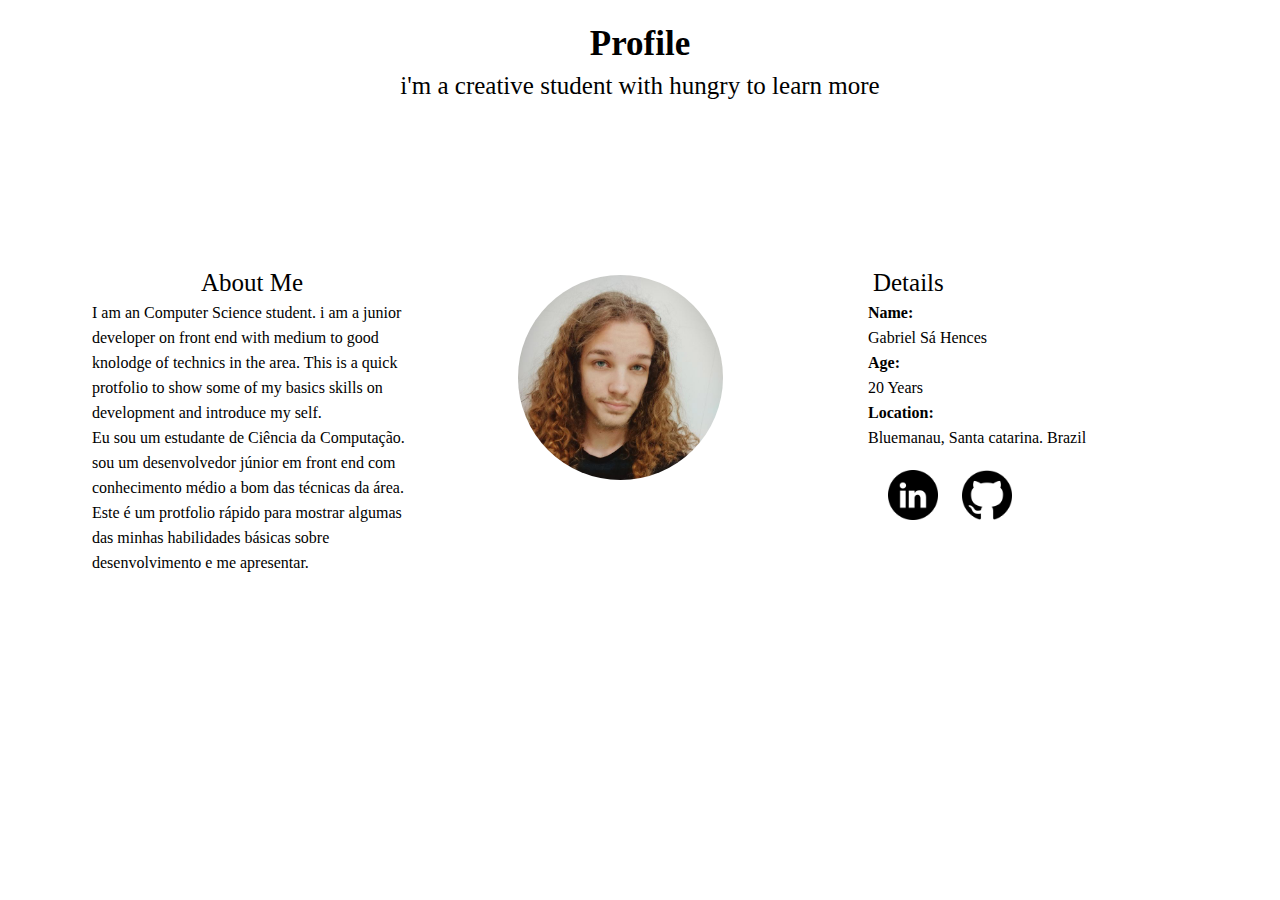
<file: index.html>
<!DOCTYPE html>
<html lang='pt-br'>
    <head>
        <meta charset='utf-8'>
        <title> Curriculum </title>
        <link rel='stylesheet' href='reset.css'>
        <link rel='stylesheet' href='style.css'>
    </head>

    <body>
        <header><h1>Profile</h1></em>
        <p>
            i'm a creative student with hungry to learn more
        </p>

        </header>

        <main>
            <div class="esquerda">
                <h2>About Me</h2>
                <p>
                    I am an Computer Science student. i am a junior developer on front end with medium to good knolodge of technics in the area.
                    This is a quick protfolio to show some of my basics skills on development and introduce my self.
                    <br>Eu sou um estudante de Ciência da Computação. sou um desenvolvedor júnior em front end com conhecimento médio a bom das técnicas da área. 
                    Este é um protfolio rápido para mostrar algumas das minhas habilidades básicas sobre desenvolvimento e me apresentar.
                </p>

            </div>

            <div class="centro">
                <img src="Pictures\profile.jpg">


            </div>

            <div class="direita">
                <h2>Details</h2>
                <ul>
                    <li><em>Name:</em></li>
                    <li>Gabriel Sá Hences</li>
                    <li><em>Age:</em></li>
                    <li>20 Years</li>
                    <li><em>Location:</em></li>
                    <li>Bluemanau, Santa catarina. Brazil</li>
                </ul>

                <a href="https://www.linkedin.com/in/gabriel-s%C3%A1-687886235/"><img src="Pictures\linkedin.png"></a>
                <a href="https://github.com/GabrielSaH"><img src="Pictures\github.png"> </a>
            </div>
        </main>

    </body>

</html>
</file>
<file: style.css>
*{
    font-family: georgia, serif;
}

header{
    text-align: center;
    margin-bottom: 10%;
    font-family: Georgia, serif;
}

header h1{
    font-size: 35px;
    font-weight: bold;
    margin: 2% 0 0 0;
}

header p{
    margin: 1% 0 0 0;
    font-size: 25px;
}

main{
    text-align: center;
}

div.esquerda{
    vertical-align: top;
    margin: 3%;
    display: inline-block;
    width: 25%;
    line-height: 25px;
    text-align: left;
    
}

div.esquerda h2{
    margin: 5px;
    font-size: 25px;
    text-align: center;
}

.centro{
    width: 20%;
    display: inline-block;
    padding-top: 10px;
    text-align: center;
    margin: 3%;


}

.centro img{
    width: 80%;
    border-radius: 100%;
}

.direita{
    vertical-align: top;
    margin: 3%;
    display: inline-block;
    width: 25%;
    line-height: 25px;
    text-align: left;
    padding-left: 3%;
}

.direita h2{
    margin: 5px;
    font-size: 25px;
    text-align: left;
}

.direita em{
    font-weight: bold;
}

.direita img{
    margin-top: 20px;
    margin-left: 20px;
    width: 50px;
}
</file>
